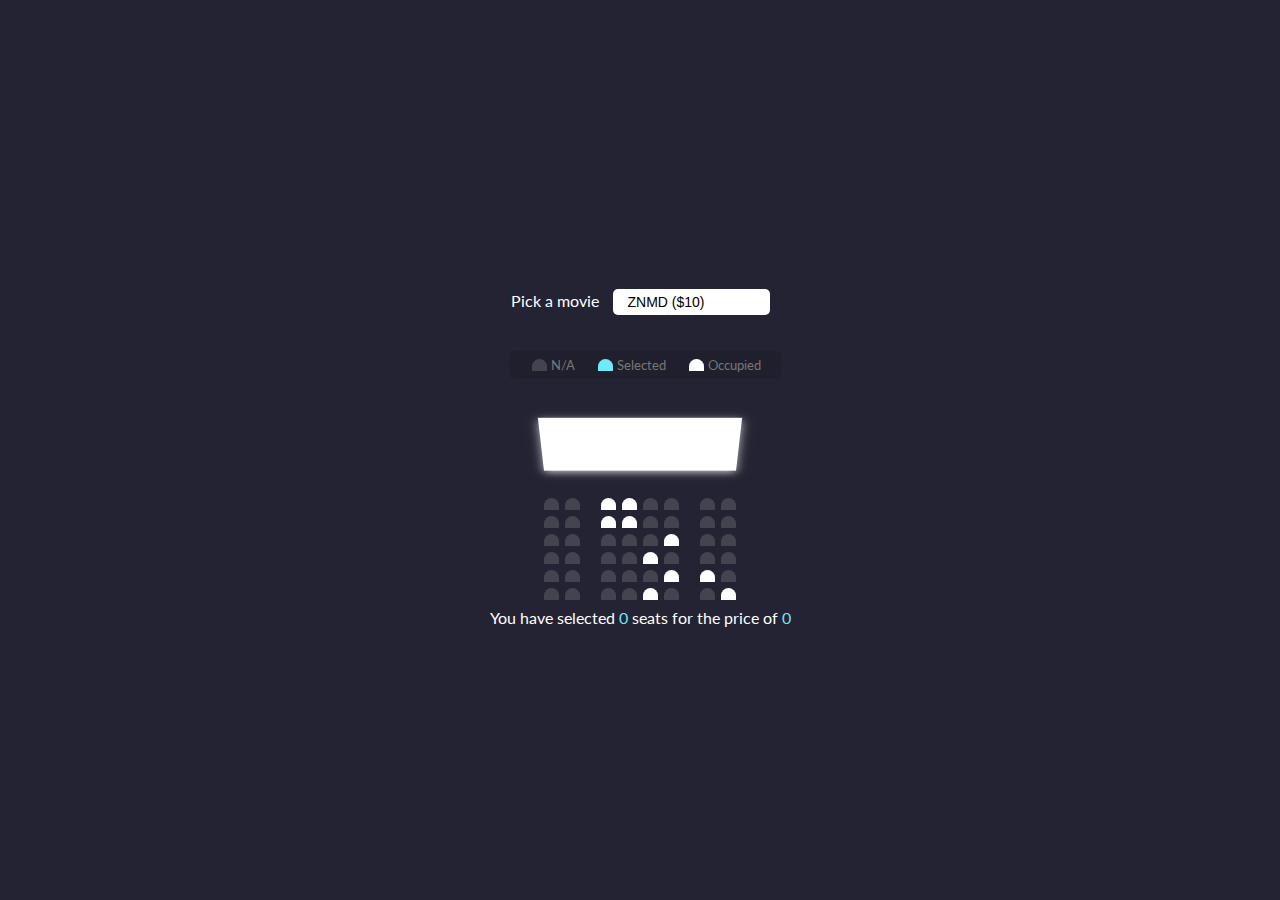
<file: index.html>
<!DOCTYPE html>
<html lang="en">
  <head>
    <meta charset="UTF-8" />
    <meta name="viewport" content="width=device-width, initial-scale=1.0" />
    <meta http-equiv="X-UA-Compatible" content="ie=edge" />
    <link rel="stylesheet" href="style.css" />
    <title>Movie Seat Booking</title>
  </head>
  <body>
    <div class="movie-container">
        <label>Pick a movie</label>
      <select id="movie">
        <option value="10">ZNMD ($10)</option>
        <option value="12">Suites ($12)</option>
        <option value="8">Queens Gambit ($8)</option>
        <option value="9">Silion Valley ($9)</option>
      </select>
    </div>

    <ul class="showcase">
        <li>
            <div class="seat"></div>
            <small>N/A</small>
        </li>
        <li>
            <div class="seat selected"></div>
            <small>Selected</small>
        </li>
        <li>
            <div class="seat occupied"></div>
            <small>Occupied</small>
        </li>
    </ul>

    <div class="container">
        <div class="screen"></div>
        <div class="row">
            <div class="seat"></div>
            <div class="seat"></div>
            <div class="seat occupied"></div>
            <div class="seat occupied"></div>
            <div class="seat"></div>
            <div class="seat"></div>
            <div class="seat"></div>
            <div class="seat"></div>
        </div>
        <div class="row">
            <div class="seat"></div>
            <div class="seat"></div>
            <div class="seat occupied"></div>
            <div class="seat occupied"></div>
            <div class="seat"></div>
            <div class="seat"></div>
            <div class="seat"></div>
            <div class="seat"></div>
        </div>
        <div class="row">
            <div class="seat"></div>
            <div class="seat"></div>
            <div class="seat"></div>
            <div class="seat"></div>
            <div class="seat"></div>
            <div class="seat occupied"></div>
            <div class="seat"></div>
            <div class="seat"></div>
        </div>
        <div class="row">
            <div class="seat"></div>
            <div class="seat"></div>
            <div class="seat"></div>
            <div class="seat"></div>
            <div class="seat occupied"></div>
            <div class="seat"></div>
            <div class="seat"></div>
            <div class="seat"></div>
        </div>
        <div class="row">
            <div class="seat"></div>
            <div class="seat"></div>
            <div class="seat"></div>
            <div class="seat"></div>
            <div class="seat"></div>
            <div class="seat occupied"></div>
            <div class="seat occupied"></div>
            <div class="seat"></div>
        </div>
        <div class="row">
            <div class="seat"></div>
            <div class="seat"></div>
            <div class="seat"></div>
            <div class="seat"></div>
            <div class="seat occupied"></div>
            <div class="seat"></div>
            <div class="seat"></div>
            <div class="seat occupied"></div>
        </div>
    </div>

    <p class="text">You have selected <span id="count">0</span> seats for the price of <span id="total">0</span></p>

    <script src="script.js"></script>
  </body>
</html>
</file>
<file: style.css>
@import url('https://fonts.googleapis.com/css?family=Lato&display=swap');

* {
    box-sizing: border-box;
}
body{
    background-color: #242333;
    color: #fff;
    display: flex;
    flex-direction: column;
    align-items: center;
    justify-content: center;
    height: 100vh;
    font-family: 'Lato', sans-serif;
    margin: 0;
}

.movie-container {
    margin: 20px 0;
}

.movie-container select {
    background-color: #fff;
    border: 0;
    border-radius: 5px;
    font-size: 14px;
    margin-left: 10px;
    padding: 5px 15px 5px 15px;
    appearance: none;
    -moz-appearance: none;
    -webkit-appearance: none;
}

.container {
    perspective: 800px;
}

.seat {
    background-color: #444451;
    height: 12px;
    width: 15px;
    margin: 3px;
    border-top-left-radius: 10px;
    border-top-right-radius: 10px;
}
.row {
    display: flex;
}

.seat.selected {
    background-color: #6feaf6;
}

.seat.occupied {
    background-color: #fff;
}

/* pick the 2nd seat and add margin to its right */
.seat:nth-of-type(2) {
    margin-right: 18px;
}

.seat:nth-last-of-type(2) {
    margin-left: 18px;
}

.seat:not(.occupied):hover {
    cursor: pointer;
    transform: scale(1.2);
}

.showcase .seat:not(.occupied):hover {
    cursor: default;
    transform: scale(1);
}

.showcase {
    background-color:rgba(0, 0, 0, 0.1);
    border-radius: 5px;
    color: #777;
    margin-left: 10px;
    padding: 5px 10px;
    display: flex;
    justify-content: space-between;
    list-style-type: none;
}

.showcase li {
    display: flex;
    align-items: center;
    justify-content: center;
    margin: 0 10px;
}

.showcase li small{
    margin-left: 1px;
}

.screen {
    background-color: #fff;
    height: 70px;
    width: 100%;
    margin: 15px 0;
    transform: rotateX(-45deg);
    box-shadow: 0 3px 10px rgba(255, 255, 255, 0.7);
}

p.text {
    margin: 5px 0;
}

p.text span {
    color: #6feaf6;
}
</file>
